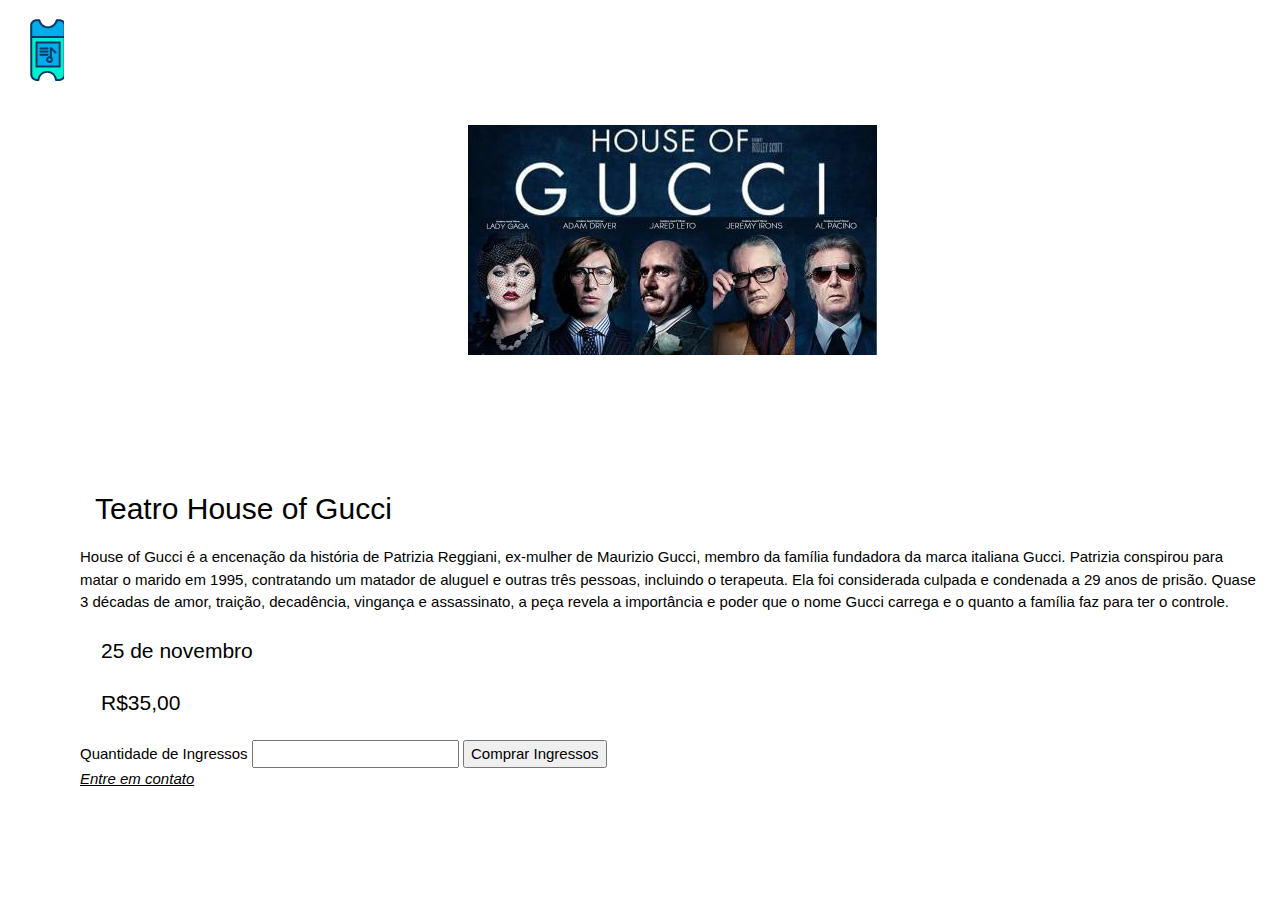
<file: src/buyticketconcerts.html>
<!DOCTYPE html>
<html lang="en">

<head>
    <meta charset="UTF-8">
    <meta http-equiv="X-UA-Compatible" content="IE=edge">
    <meta name="viewport" content="width=device-width, initial-scale=1.0">
    <link rel="stylesheet" href="https://www.w3schools.com/w3css/4/w3.css">
    <title>Document</title>

    <link rel="stylesheet" href="../assets/css/styles.css">
</head>

<body>

    <!-- Sidebar -->
    <div class="w3-sidebar w3-bar-block" style="width:5%">
        <h3 class="w3-bar-item">
            <a href="home.html">
                <img class="logo" src="../assets/images/ticket.svg" alt="logo">
            </a>
        </h3>
        <a href="songs.html" class="w3-bar-item">
            <img class="icons" src="../assets/images/songs.svg" alt="logo">
        </a>
        <a href="concerts.html" class="w3-bar-item">
            <img class="icons" src="../assets/images/show.svg" alt="logo">
        </a>
        <a href="party.html" class="w3-bar-item">
            <img class="icons" src="../assets/images/party.svg" alt="logo">
        </a>
    </div>

    <!-- Page Content -->
    <div style="margin-left:5%">
        <div class="w3-container">
            <div class="textContainer">
                <img class="imgTicket" src="../assets/images/houseofGucci.jpg">
            </div>
            <div class="textContent">
                <p class="text">
                <h1>Teatro House of Gucci</h1>
                House of Gucci é a encenação da história de Patrizia Reggiani,
                ex-mulher de Maurizio Gucci, membro da família fundadora da
                marca italiana Gucci. Patrizia conspirou para matar o marido
                em 1995, contratando um matador de aluguel e outras três pessoas,
                incluindo o terapeuta. Ela foi considerada culpada e condenada a
                29 anos de prisão. Quase 3 décadas de amor, traição, decadência,
                vingança e assassinato, a peça revela a importância e poder que o
                nome Gucci carrega e o quanto a família faz para ter o controle.
                <p>25 de novembro</p>
                <p class="price">R$35,00</p>
                </p>
                <label>Quantidade de Ingressos</label>
                <input type="number" name="qtdticket" min="0">
                <a href="home.html">
                    <button>Comprar Ingressos</button>
                </a>
                <address>
                    <a href="mailto:learningitprogramming@gmail.com">Entre em contato</a>
                </address>
            </div>
            <br />
        </div>
    </div>
</body>

</html>
</file>
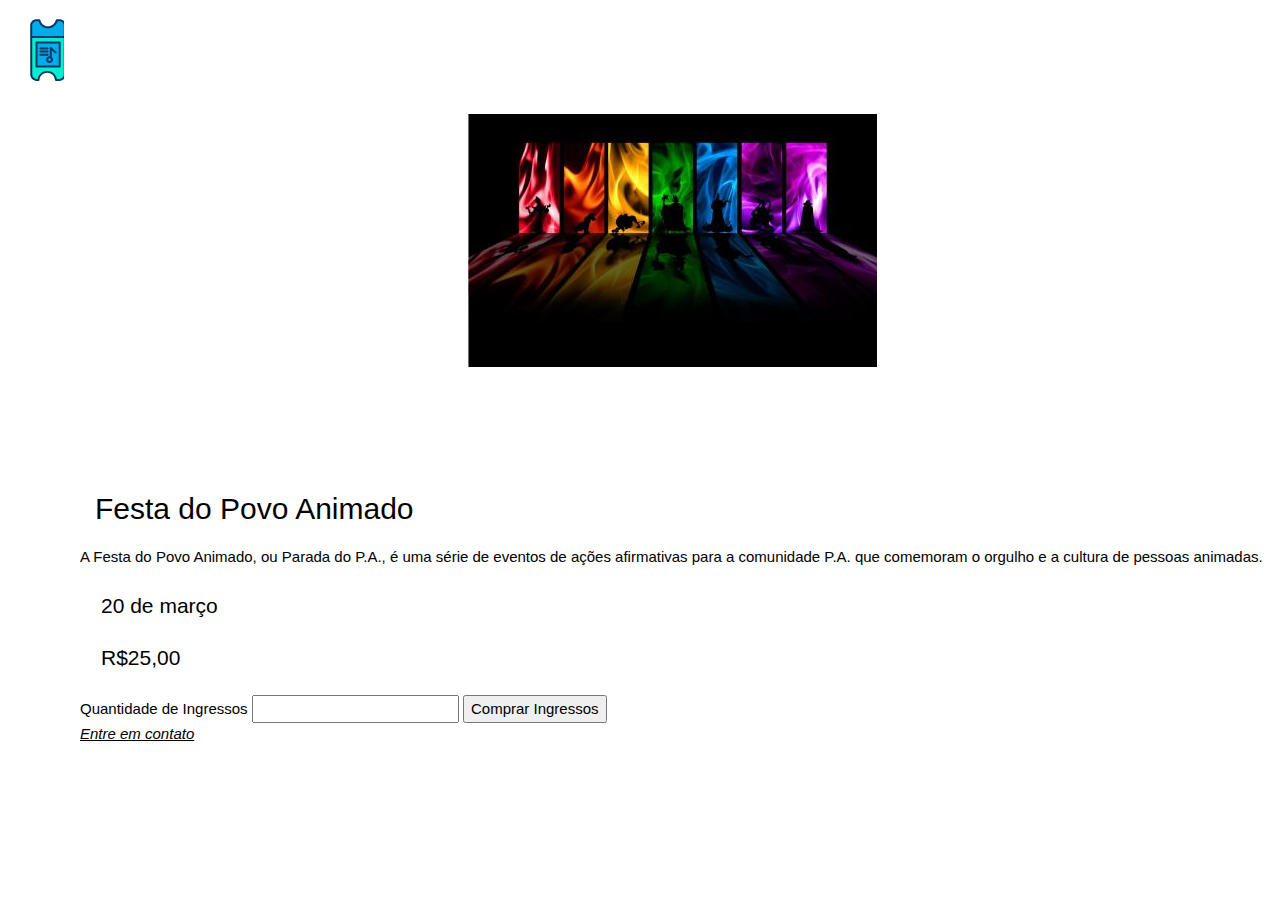
<file: src/buyticketparty.html>
<!DOCTYPE html>
<html lang="en">

<head>
    <meta charset="UTF-8">
    <meta http-equiv="X-UA-Compatible" content="IE=edge">
    <meta name="viewport" content="width=device-width, initial-scale=1.0">
    <link rel="stylesheet" href="https://www.w3schools.com/w3css/4/w3.css">
    <title>Document</title>

    <link rel="stylesheet" href="../assets/css/styles.css">
</head>

<body>

    <!-- Sidebar -->
    <div class="w3-sidebar w3-bar-block" style="width:5%">
        <h3 class="w3-bar-item">
            <a href="home.html">
                <img class="logo" src="../assets/images/ticket.svg" alt="logo">
            </a>
        </h3>
        <a href="songs.html" class="w3-bar-item">
            <img class="icons" src="../assets/images/songs.svg" alt="logo">
        </a>
        <a href="concerts.html" class="w3-bar-item">
            <img class="icons" src="../assets/images/show.svg" alt="logo">
        </a>
        <a href="party.html" class="w3-bar-item">
            <img class="icons" src="../assets/images/party.svg" alt="logo">
        </a>
    </div>

    <!-- Page Content -->
    <div style="margin-left:5%">
        <div class="w3-container">
            <div class="textContainer">
                <img class="imgTicket" src="../assets/images/povoanimado.jpg">
            </div>
            <div class="textContent">
                <p class="text">
                <h1>Festa do Povo Animado</h1>
                A Festa do Povo Animado, ou Parada do P.A.,
                é uma série de eventos de ações afirmativas
                para a comunidade P.A. que comemoram o orgulho
                e a cultura de pessoas animadas.
                <p>20 de março</p>
                <p class="price">R$25,00</p>
                </p>
                <label>Quantidade de Ingressos</label>
                <input type="number" name="qtdticket" min="0">
                <a href="home.html">
                    <button>Comprar Ingressos</button>
                </a>
                <address>
                    <a href="mailto:learningitprogramming@gmail.com">Entre em contato</a>
                </address>
            </div>
            <br />
        </div>
    </div>
</body>

</html>
</file>
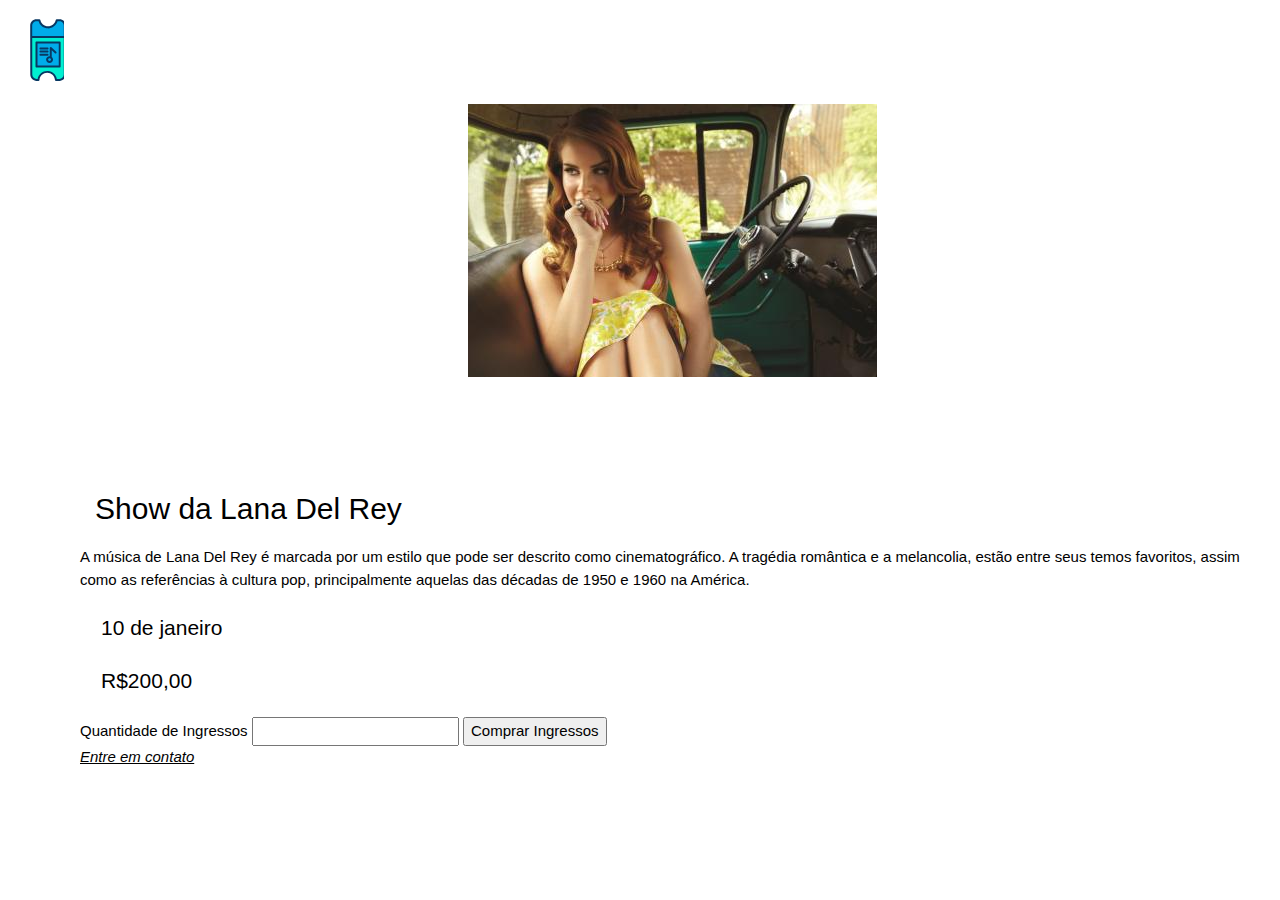
<file: src/buyticketshow.html>
<!DOCTYPE html>
<html lang="en">

<head>
    <meta charset="UTF-8">
    <meta http-equiv="X-UA-Compatible" content="IE=edge">
    <meta name="viewport" content="width=device-width, initial-scale=1.0">
    <link rel="stylesheet" href="https://www.w3schools.com/w3css/4/w3.css">
    <title>Document</title>

    <link rel="stylesheet" href="../assets/css/styles.css">
</head>

<body>

    <!-- Sidebar -->
    <div class="w3-sidebar w3-bar-block" style="width:5%">
        <h3 class="w3-bar-item">
            <a href="home.html">
                <img class="logo" src="../assets/images/ticket.svg" alt="logo">
            </a>
        </h3>
        <a href="songs.html" class="w3-bar-item">
            <img class="icons" src="../assets/images/songs.svg" alt="logo">
        </a>
        <a href="concerts.html" class="w3-bar-item">
            <img class="icons" src="../assets/images/show.svg" alt="logo">
        </a>
        <a href="party.html" class="w3-bar-item">
            <img class="icons" src="../assets/images/party.svg" alt="logo">
        </a>
    </div>

    <!-- Page Content -->
    <div style="margin-left:5%">
        <div class="w3-container">
            <div class="textContainer">
                <img class="imgTicket" src="../assets/images/lanadelrey.jpg">
            </div>
            <div class="textContent">
                <p class="text">
                <h1>Show da Lana Del Rey</h1>
                A música de Lana Del Rey é marcada por um estilo que pode ser descrito como cinematográfico.
                A tragédia romântica e a melancolia, estão entre seus temos favoritos, assim como as
                referências à cultura pop, principalmente aquelas das décadas de 1950 e 1960 na América.
                <p>10 de janeiro</p>
                <p class="price">R$200,00</p>
                </p>
                <label>Quantidade de Ingressos</label>
                <input type="number" name="qtdticket" min="0">
                <a href="home.html">
                    <button>Comprar Ingressos</button>
                </a>
                <address>
                    <a href="mailto:learningitprogramming@gmail.com">Entre em contato</a>
                </address>
            </div>
            <br />
        </div>
    </div>
</body>

</html>
</file>
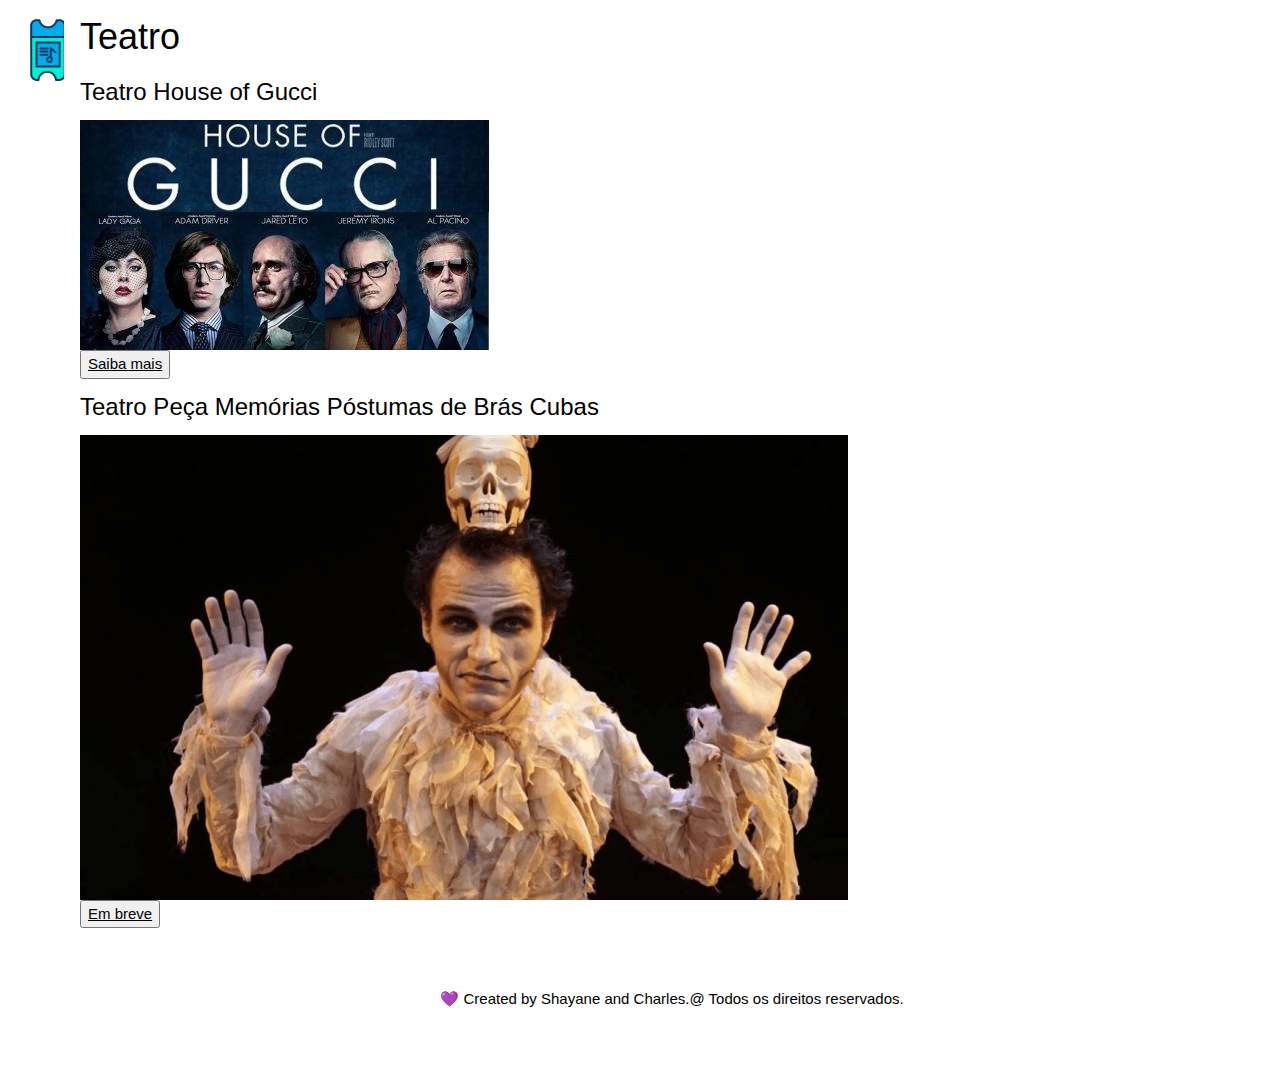
<file: src/concerts.html>
<!DOCTYPE html>
<html lang="en">

<head>
    <meta charset="UTF-8">
    <meta http-equiv="X-UA-Compatible" content="IE=edge">
    <meta name="viewport" content="width=device-width, initial-scale=1.0">
    <link rel="stylesheet" href="https://www.w3schools.com/w3css/4/w3.css">
    <title>Document</title>

    <link rel="stylesheet" href="../assets/css/styles.css">
</head>

<body>

    <!-- Sidebar -->
    <div class="w3-sidebar w3-bar-block" style="width:5%">
        <h3 class="w3-bar-item">
            <a href="home.html">
                <img class="logo" src="../assets/images/ticket.svg" alt="logo">
            </a>
        </h3>
        <a href="songs.html" class="w3-bar-item">
            <img class="icons" src="../assets/images/songs.svg" alt="logo">
        </a>
        <a href="concerts.html" class="w3-bar-item">
            <img class="icons" src="../assets/images/show.svg" alt="logo">
        </a>
        <a href="party.html" class="w3-bar-item">
            <img class="icons" src="../assets/images/party.svg" alt="logo">
        </a>
    </div>

    <!-- Page Content -->
    <div style="margin-left:5%">
        <div class="w3-container">
            <main>
                <!--Destaques-->
                <section id="projetos">
                    <div class="container">
                        <h1>Teatro</h1>
                        <div class="larguraMaxContainer">
                            <div>
                                <!-- Festa do Povo Animado -->
                                <article class="cards-interval">
                                    <h3>Teatro House of Gucci</h3>
                                    <img src="../assets/images/houseofGucci.jpg" alt="Foto de Festa de um Povo Animado">
                                    <div>
                                        <button>
                                            <a href="buyticketconcerts.html" target="_blank" class="button">
                                                Saiba mais
                                            </a>
                                        </button>
                                    </div>
                                </article>

                                <!-- Lana Del Rey -->
                                <article class="cards-interval">
                                    <h3>Teatro Peça Memórias Póstumas de Brás Cubas</h3>
                                    <img src="../assets/images/teatro.png"
                                        alt="Teatro Peça Memórias Póstumas de Brás Cubas">
                                    <div>
                                        <button>
                                            <a href="home.html" target="_blank" class="button">
                                                Em breve
                                            </a>
                                        </button>
                                    </div>
                                </article>
                            </div>

                            <footer class="footer">
                                <p>💜 Created by Shayane and Charles.</p>
                                <p>@ Todos os direitos reservados.</p>
                            </footer>
            </main>
        </div>
    </div>
</body>

</html>
</file>
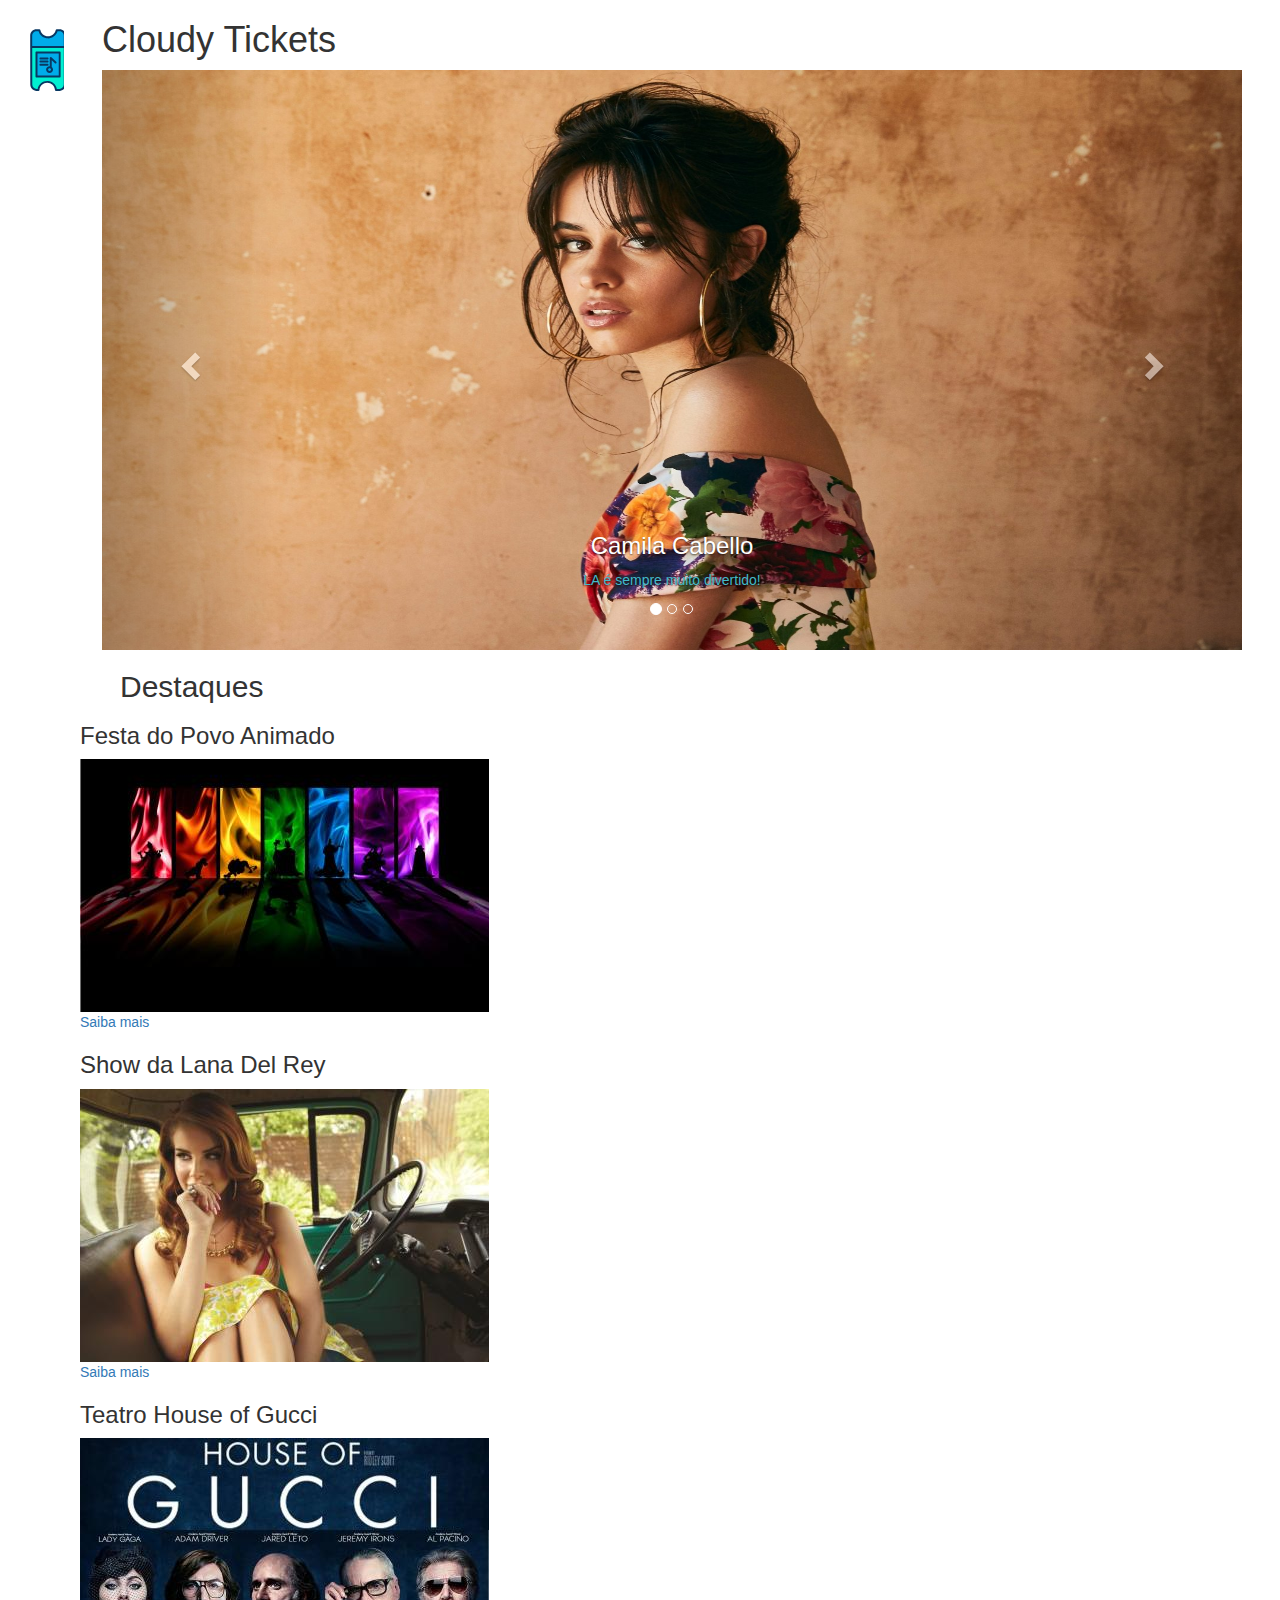
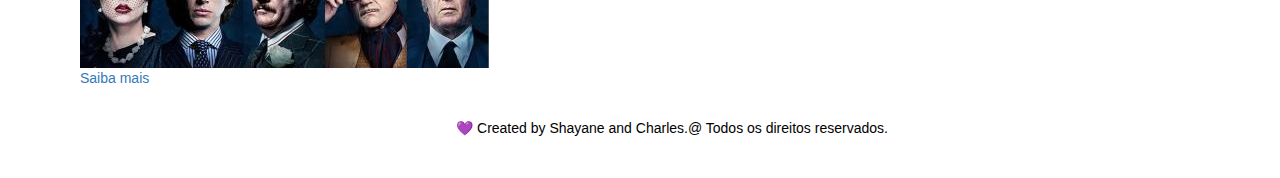
<file: src/home.html>
<!DOCTYPE html>
<html lang="en">

<head>
    <meta charset="UTF-8">
    <meta http-equiv="X-UA-Compatible" content="IE=edge">
    <meta name="viewport" content="width=device-width, initial-scale=1.0">
    <!-- FRAMEWORK -->
    <link rel="stylesheet" href="https://www.w3schools.com/w3css/4/w3.css">
    <!-- FRAMEWORK - BOOTSTRAP -->
    <link rel="stylesheet" href="https://maxcdn.bootstrapcdn.com/bootstrap/3.4.1/css/bootstrap.min.css">
    <script src="https://ajax.googleapis.com/ajax/libs/jquery/3.5.1/jquery.min.js"></script>
    <script src="https://maxcdn.bootstrapcdn.com/bootstrap/3.4.1/js/bootstrap.min.js"></script>
    <title>Document</title>

    <link rel="stylesheet" href="../assets/css/styles.css">
</head>

<body>

    <!-- Sidebar -->
    <div class="w3-sidebar w3-bar-block sidebar" style="width:5%">
        <h3 class="w3-bar-item">
            <a href="home.html">
                <img class="logo" src="../assets/images/ticket.svg" alt="logo">
            </a>
        </h3>
        <a href="songs.html" class="w3-bar-item">
            <img class="icons" src="../assets/images/songs.svg" alt="logo">
        </a>
        <a href="concerts.html" class="w3-bar-item">
            <img class="icons" src="../assets/images/show.svg" alt="logo">
        </a>
        <a href="party.html" class="w3-bar-item">
            <img class="icons" src="../assets/images/party.svg" alt="logo">
        </a>
    </div>

    <!-- Page Content -->
    <div style="margin-left:5%">
        <div class="w3-container">

            <main>
                <!--Destaques-->
                <section id="projetos">
                    <div class="container">
                        <h1>Cloudy Tickets</h1>
                        <div class="separator"></div>
                        <div id="myCarousel" class="carousel slide" data-ride="carousel">
                            <!-- Indicators -->
                            <ol class="carousel-indicators">
                                <li data-target="#myCarousel" data-slide-to="0" class="active"></li>
                                <li data-target="#myCarousel" data-slide-to="1"></li>
                                <li data-target="#myCarousel" data-slide-to="2"></li>
                            </ol>

                            <!-- Wrapper for slides -->
                            <div class="carousel-inner">
                                <div class="item active">
                                    <img src="../assets/images/camilacabello.jpg" alt="camila cabello"
                                        style="width:100%;">
                                    <div class="carousel-caption">
                                        <h3>Camila Cabello</h3>
                                        <p>LA é sempre muito divertido!</p>
                                    </div>
                                </div>

                                <div class="item">
                                    <img src="../assets/images/imagedragons.jpg" alt="imagine dragons"
                                        style="width:100%;">
                                    <div class="carousel-caption">
                                        <h3>Imagine Dragons</h3>
                                        <p>Próximo show em SP!</p>
                                    </div>
                                </div>

                                <div class="item">
                                    <img src="../assets/images/titok.jpg" alt="rede social tiktok" style="width:100%;">
                                    <div class="carousel-caption">
                                        <h3>Festa do TikTok</h3>
                                        <p>A festa vai rolar no final de ano!</p>
                                    </div>
                                </div>
                            </div>

                            <!-- Left and right controls -->
                            <a class="left carousel-control" href="#myCarousel" data-slide="prev">
                                <span class="glyphicon glyphicon-chevron-left"></span>
                                <span class="sr-only">Previous</span>
                            </a>
                            <a class="right carousel-control" href="#myCarousel" data-slide="next">
                                <span class="glyphicon glyphicon-chevron-right"></span>
                                <span class="sr-only">Next</span>
                            </a>
                        </div>
                    </div>
                    <div class="larguraMaxContainer">
                        <h2 class="titulo-delay">Destaques</h2>
                        <div>
                            <!-- Festa do Povo Animado -->
                            <article class="cards-interval">
                                <h3>Festa do Povo Animado</h3>
                                <img src="../assets/images/povoanimado.jpg" alt="Foto de Festa de um Povo Animado">
                                <div>
                                    <a href="buyticketparty.html" target="_blank" class="button">
                                        Saiba mais
                                    </a>
                                </div>
                            </article>

                            <!-- Lana Del Rey -->
                            <article class="cards-interval">
                                <h3>Show da Lana Del Rey</h3>
                                <img src="../assets/images/lanadelrey.jpg" alt="Show da Lana Del Rey">
                                <div>
                                    <a href="buyticketshow.html" target="_blank" class="button">
                                        Saiba mais
                                    </a>
                                </div>
                            </article>

                            <!-- Teatro House of Gucci -->
                            <article class="cards-interval">
                                <h3>Teatro House of Gucci</h3>
                                <img src="../assets/images/houseofGucci.jpg" alt="Teatro da Casa dos Gucci">
                                <div>

                                    <a href="buyticketconcerts.html" target="_blank" class="button">
                                        Saiba mais
                                    </a>

                                </div>
                            </article>
                        </div>

                        <footer class="footer">
                            <p>💜 Created by Shayane and Charles.</p>
                            <p>@ Todos os direitos reservados.</p>
                        </footer>
            </main>

</body>
</div>

</div>
</body>

</html>
</file>
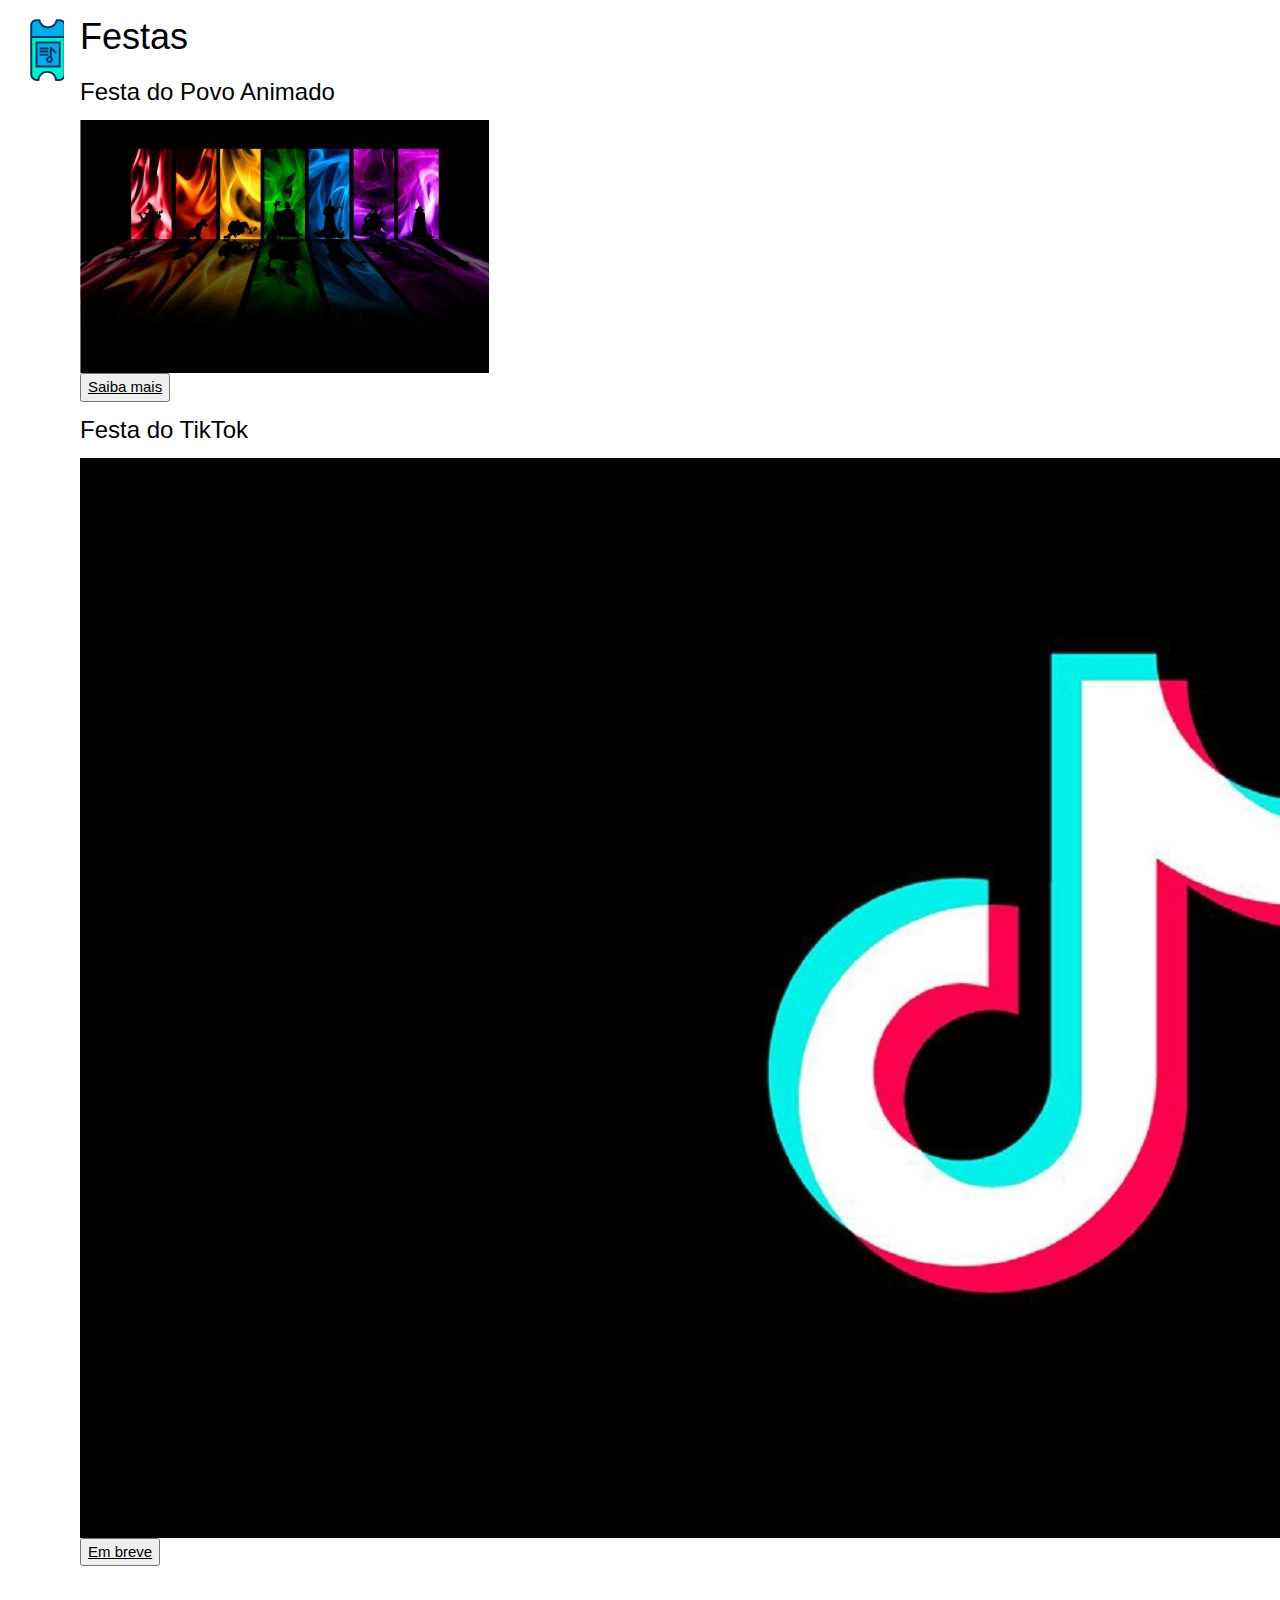
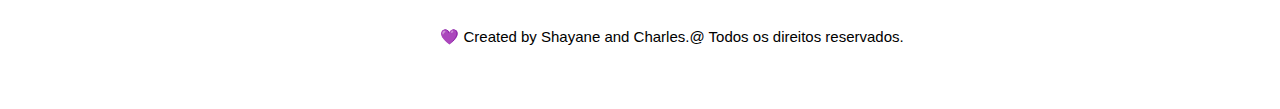
<file: src/party.html>
<!DOCTYPE html>
<html lang="en">

<head>
    <meta charset="UTF-8">
    <meta http-equiv="X-UA-Compatible" content="IE=edge">
    <meta name="viewport" content="width=device-width, initial-scale=1.0">
    <link rel="stylesheet" href="https://www.w3schools.com/w3css/4/w3.css">
    <title>Document</title>

    <link rel="stylesheet" href="../assets/css/styles.css">
</head>

<body>

    <!-- Sidebar -->
    <div class="w3-sidebar w3-bar-block" style="width:5%">
        <h3 class="w3-bar-item">
            <a href="home.html">
                <img class="logo" src="../assets/images/ticket.svg" alt="logo">
            </a>
        </h3>
        <a href="songs.html" class="w3-bar-item">
            <img class="icons" src="../assets/images/songs.svg" alt="logo">
        </a>
        <a href="concerts.html" class="w3-bar-item">
            <img class="icons" src="../assets/images/show.svg" alt="logo">
        </a>
        <a href="party.html" class="w3-bar-item">
            <img class="icons" src="../assets/images/party.svg" alt="logo">
        </a>
    </div>

    <!-- Page Content -->
    <div style="margin-left:5%">
        <div class="w3-container">
            <main>
                <!--Destaques-->
                <section id="projetos">
                    <div class="container">
                        <h1>Festas</h1>
                        <div class="larguraMaxContainer">
                            <div>
                                <!-- Festa do Povo Animado -->
                                <article class="cards-interval">
                                    <h3>Festa do Povo Animado</h3>
                                    <img src="../assets/images/povoanimado.jpg" alt="Foto de Festa de um Povo Animado">
                                    <div>
                                        <button>
                                            <a href="buyticketparty.html" target="_blank" class="button">
                                                Saiba mais
                                            </a>
                                        </button>
                                    </div>
                                </article>

                                <!-- Lana Del Rey -->
                                <article class="cards-interval">
                                    <h3>Festa do TikTok</h3>
                                    <img src="../assets/images/titok.jpg" alt="Show da Lana Del Rey">
                                    <div>
                                        <button>
                                            <a href="home.html" target="_blank" class="button">
                                                Em breve
                                            </a>
                                        </button>
                                    </div>
                                </article>
                            </div>

                            <footer class="footer">
                                <p>💜 Created by Shayane and Charles.</p>
                                <p>@ Todos os direitos reservados.</p>
                            </footer>
            </main>
        </div>
    </div>
</body>
</div>

</div>
</body>

</html>
</file>
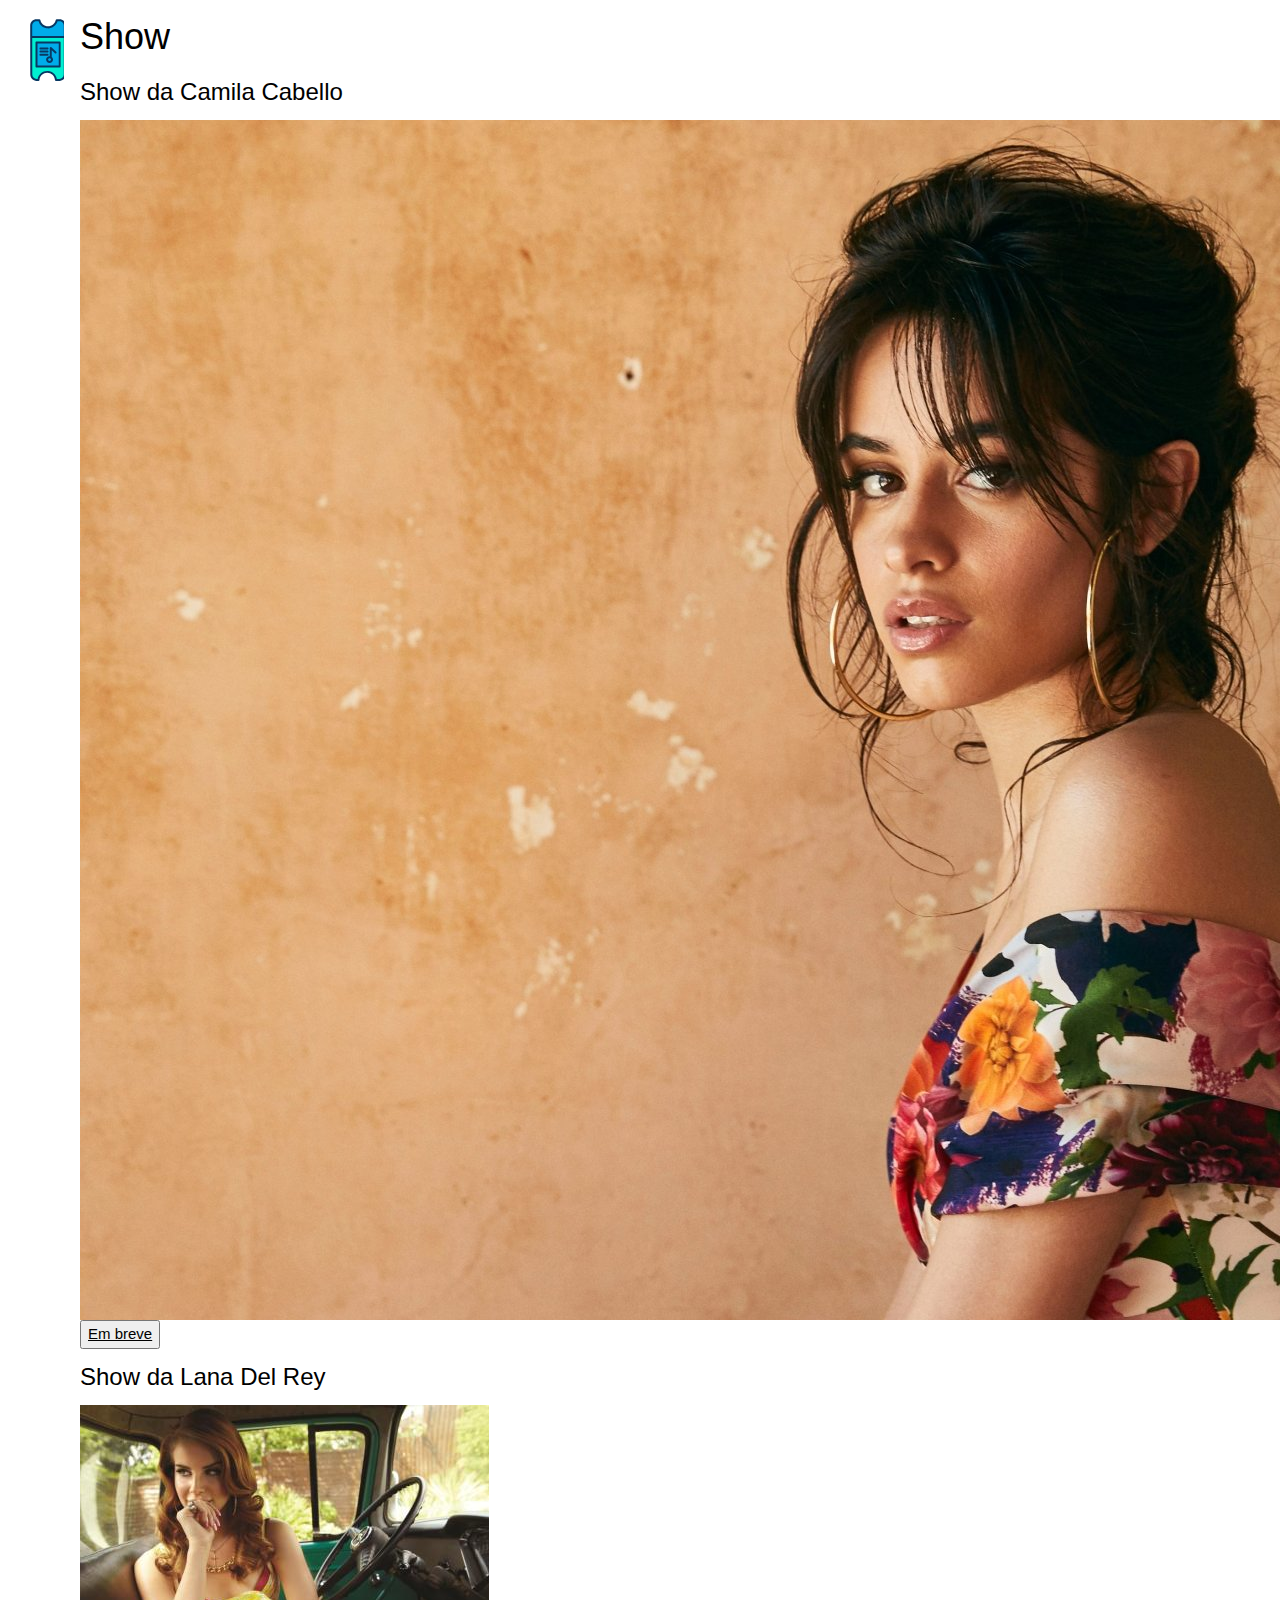
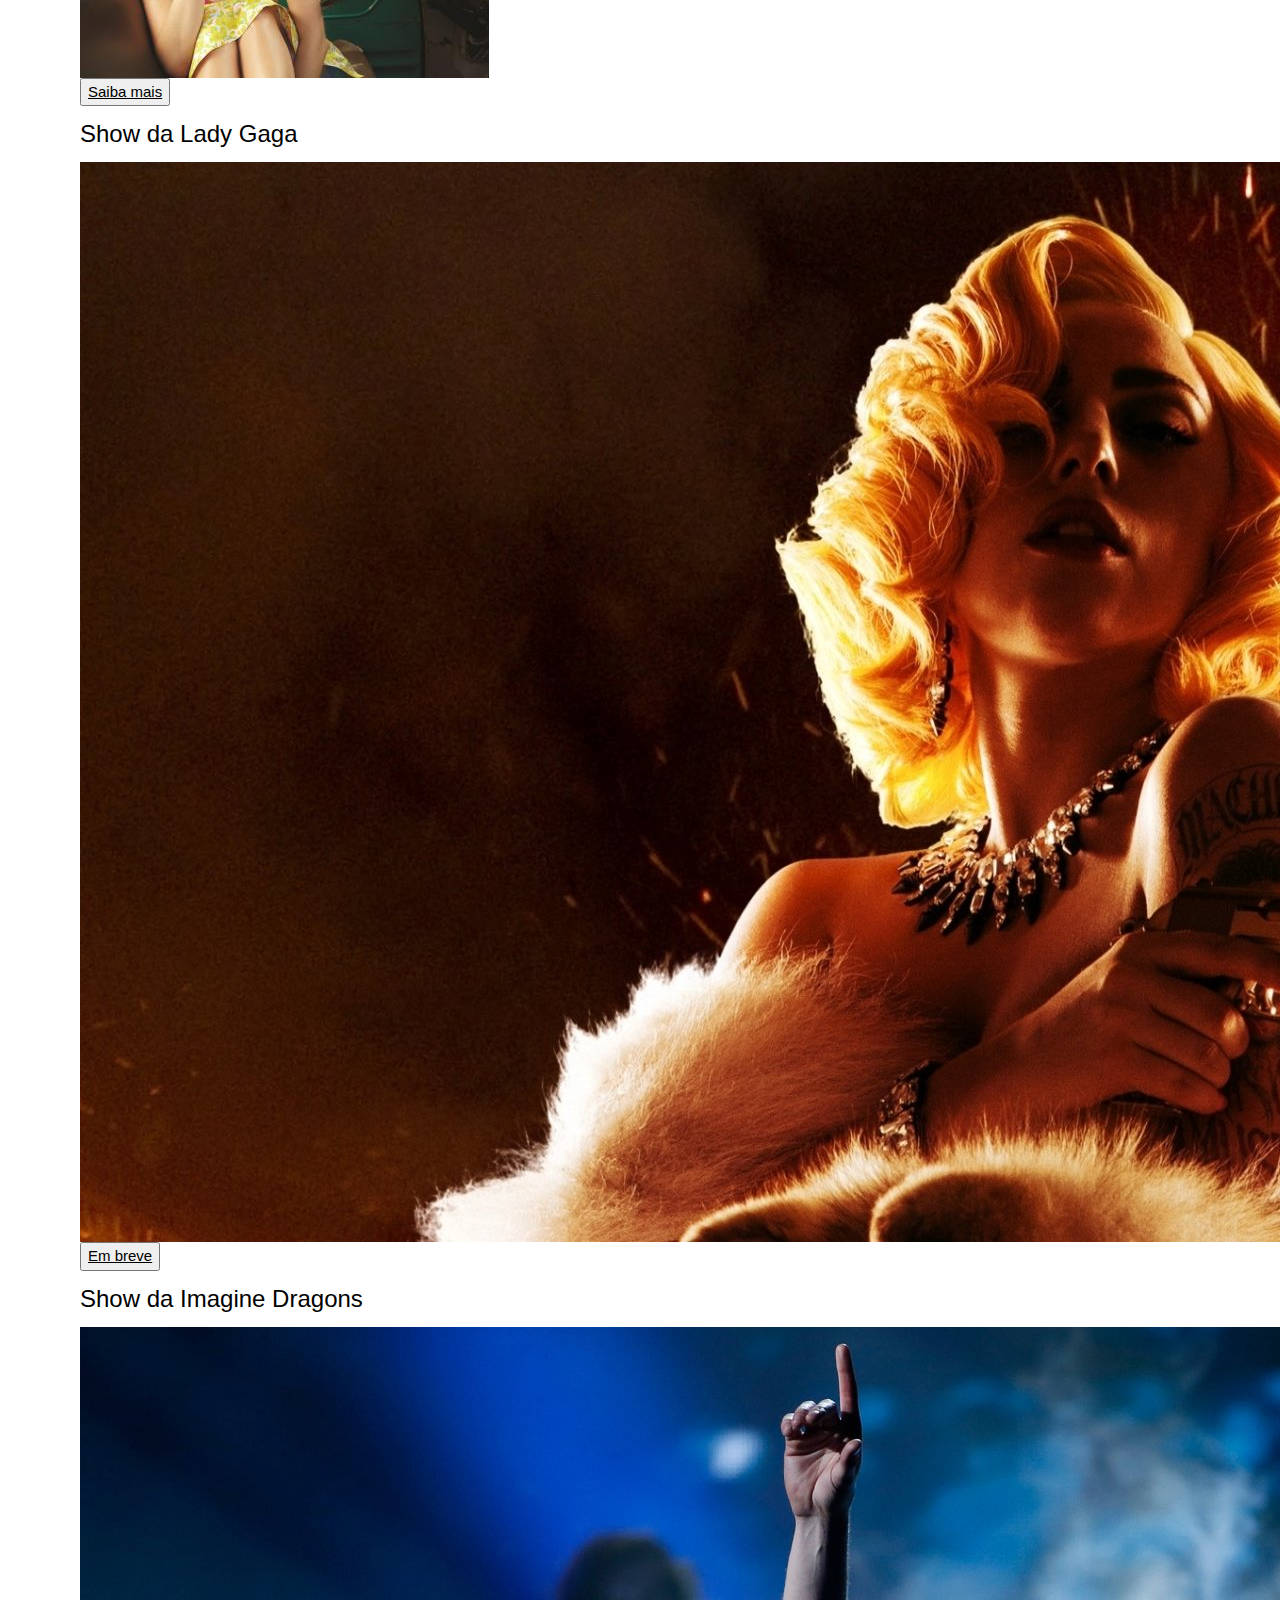
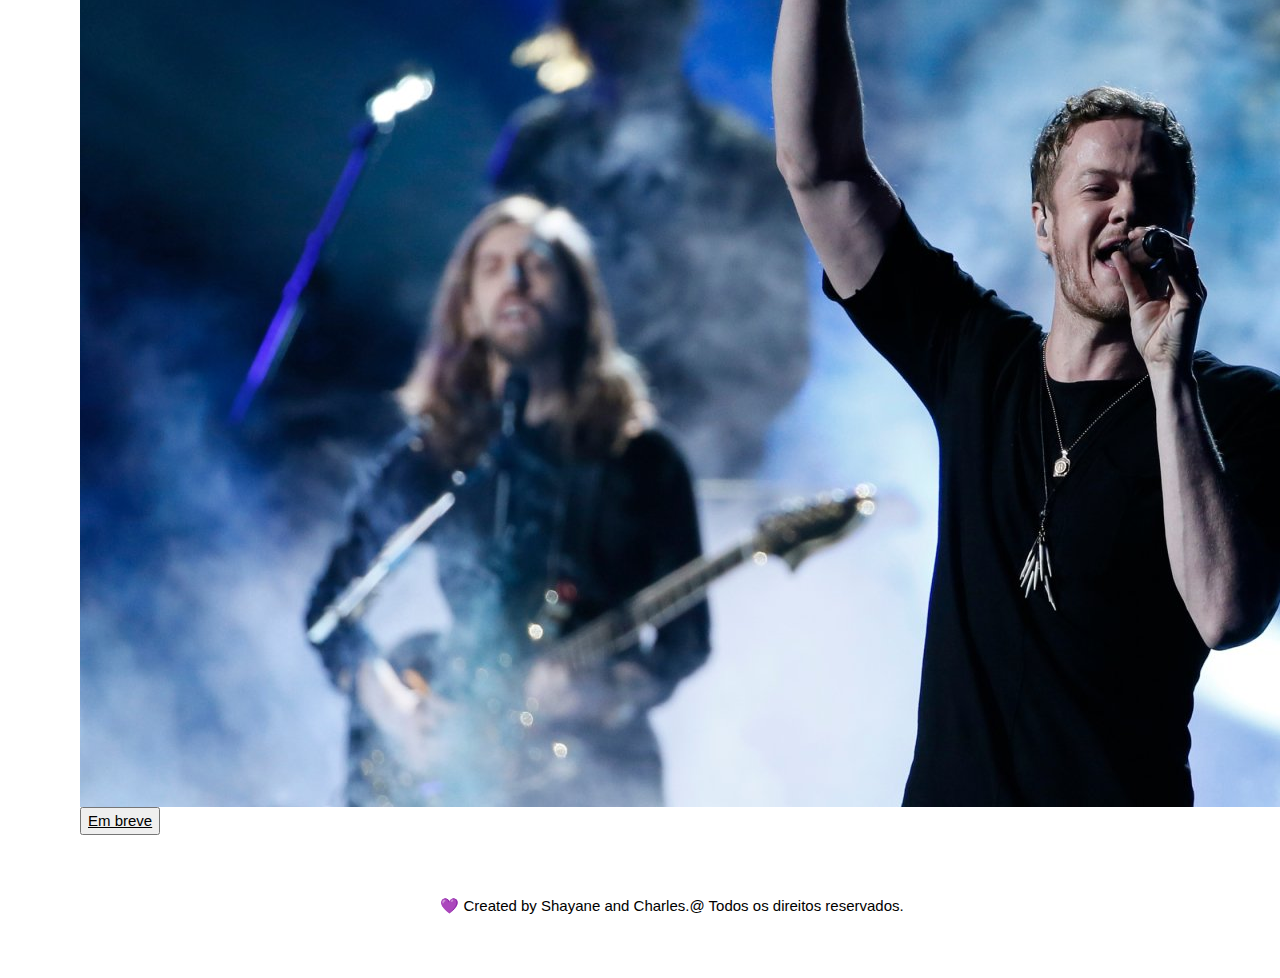
<file: src/songs.html>
<!DOCTYPE html>
<html lang="en">

<head>
    <meta charset="UTF-8">
    <meta http-equiv="X-UA-Compatible" content="IE=edge">
    <meta name="viewport" content="width=device-width, initial-scale=1.0">
    <link rel="stylesheet" href="https://www.w3schools.com/w3css/4/w3.css">
    <title>Document</title>

    <link rel="stylesheet" href="../assets/css/styles.css">
</head>

<body>

    <!-- Sidebar -->
    <div class="w3-sidebar w3-bar-block" style="width:5%">
        <h3 class="w3-bar-item">
            <a href="home.html">
                <img class="logo" src="../assets/images/ticket.svg" alt="logo">
            </a>
        </h3>
        <a href="songs.html" class="w3-bar-item">
            <img class="icons" src="../assets/images/songs.svg" alt="logo">
        </a>
        <a href="concerts.html" class="w3-bar-item">
            <img class="icons" src="../assets/images/show.svg" alt="logo">
        </a>
        <a href="party.html" class="w3-bar-item">
            <img class="icons" src="../assets/images/party.svg" alt="logo">
        </a>
    </div>

    <!-- Page Content -->
    <div style="margin-left:5%">
        <div class="w3-container">
            <main>
                <!--Destaques-->
                <section id="projetos">
                    <div class="container">
                        <h1>Show</h1>
                        <div class="larguraMaxContainer">
                            <div>
                                <!-- Festa do Povo Animado -->
                                <article class="cards-interval">
                                    <h3>Show da Camila Cabello</h3>
                                    <img src="../assets/images/camilacabello.jpg"
                                        alt="Foto de Festa de um Povo Animado">
                                    <div>
                                        <button>
                                            <a href="home.html" target="_blank" class="button">
                                                Em breve
                                            </a>
                                        </button>
                                    </div>
                                </article>

                                <!-- Lana Del Rey -->
                                <article class="cards-interval">
                                    <h3>Show da Lana Del Rey</h3>
                                    <img src="../assets/images/lanadelrey.jpg" alt="Show da Lana Del Rey">
                                    <div>
                                        <button>
                                            <a href="buyticketshow.html" target="_blank" class="button">
                                                Saiba mais
                                            </a>
                                        </button>
                                    </div>
                                </article>

                                <!-- Teatro House of Gucci -->
                                <article class="cards-interval">
                                    <h3>Show da Lady Gaga</h3>
                                    <img src="../assets/images/ladygaga.jpg" alt="Teatro da Casa dos Gucci">
                                    <div>
                                        <button>
                                            <a href="home.html" target="_blank" class="button">
                                                Em breve
                                            </a>
                                        </button>
                                    </div>
                                </article>
                                <article class="cards-interval">
                                    <h3>Show da Imagine Dragons</h3>
                                    <img src="../assets/images/imagedragons.jpg" alt="Teatro da Casa dos Gucci">
                                    <div>
                                        <button>
                                            <a href="home.html" target="_blank" class="button">
                                                Em breve
                                            </a>
                                        </button>
                                    </div>
                                </article>
                            </div>

                            <footer class="footer">
                                <p>💜 Created by Shayane and Charles.</p>
                                <p>@ Todos os direitos reservados.</p>
                            </footer>
            </main>
        </div>
    </div>
</body>

</html>
</file>
<file: assets/css/styles.css>
/* CADASTRO INICIAL =================== */
.header {
  display: flex;
  justify-content: center;
  align-items: center;
  height: 100vh;
  width: 100%;
  background: var(--bg-page-second);
}

.content {
  background: var(--color-letter);
  border-radius: 0.95rem; /* 15px */
  width: 60rem; /* 960px */
  height: 50%;
  justify-content: space-between;
  align-items: center;
  position: relative;
}

.content::before {
  content: "";
  position: absolute;
  background: var(--bg-cards);
  width: 45%;
  height: 80%;
  border-top-left-radius: 1rem;
  border-bottom-left-radius: 1rem;
  left: 0;
}

.title {
  font-size: var(--fontSizeBold);
  font-weight: var(--fontWeightMedium);
  font-family: var(--fontFamilyNormal);
  text-transform: capitalize;
}

.title-primary,
.description-primary {
  color: var(--bg-cards);
}

.btn {
  border-radius: 0.95rem;
  text-transform: uppercase;
  color: #fff;
  font-size: 0.9rem;
  padding: 1rem 3rem;
  font-weight: bold;
  width: 9rem;
  border: 1px solid var(--bg-hover-cards);
  margin: 1rem;
}

.btn-primary {
  background: transparent;
  border: 1px solid #fff;
  transition: 0.5s;
}

.btn-second {
  justify-content: center;
  background: var(--bg-cards);
}
.btn-second:hover {
  color: var(--bg-page-bd);
  background: var(--bg-page);
  transition: 2s;
}

.first-content {
  display: flex;
}

.first-content .second-column {
  z-index: 10;
}

.first-column {
  text-align: center;
  width: 50%;
  z-index: 10;
}

.second-column {
  width: 50%;
  display: flex;
  flex-direction: column;
  align-items: center;
}

.form {
  display: flex;
  flex-direction: column;
  width: 55%;
  align-items: stretch;
  justify-content: center;
  align-content: center;
  flex-wrap: nowrap;
}

.form > h1 {
  margin-left: 1rem;
  justify-content: center;
  align-items: center;
  color: var(--color-letter);
  font-family: var(--fontFamilyDif);
  font-size: var(--fontSizeBold);
  font-weight: var(--fontWeightLight);
}

.formRegister > h2 {
  color: var(--bg-cards);
  font-family: var(--fontFamilyDif);
  font-size: var(--fontSizeBold);
  font-weight: var(--fontWeightLight);
}

.form input {
  height: 40px;
  width: 100%;
  outline: none;
  border: none;
  margin-left: 5rem;
}

.label-input {
  display: flex;
  align-items: center;
  align-content: center;
  flex-wrap: nowrap;
  justify-content: center;
  flex-direction: row;
}

label {
  max-width: 100%;
  margin-bottom: 0.8rem;
  font-weight: var(--fontWeightBold);
}

/* TICKET PAGINA */
.download {
  width: 100%;
  height: 5vh;
}

h2 {
  margin-left: 4rem;
  font-size: 3rem;
}

/* CARROSEL ========================== */
.carousel-caption > h3 {
  color: var(--color-letter);
}

.carousel-caption > p {
  color: #43baca;
}

.carousel-inner > .item > img {
  width: 500px;
  height: 580px;
}

/* CONTEUDO ============================ */
.textContainer {
  height: 30rem;
  margin: 1rem;
  padding: 1rem;
  border-radius: 2rem;

  color: var(--color-letter);
  background: var(--bg-page);
  font-family: var(--fontFamilyNormal);
  font-size: var(--fontSizeMedium);
  font-weight: var(--fontWeight);
  background: var(--bg-page);

  display: flex;
  align-items: center;
  justify-content: center;
}

.logoEnter {
  width: 50%;
  height: 50vh;

  position: relative;
  transform: rotate(45deg);

  display: flex;
  align-items: center;
  justify-content: center;
}

.textContent > h1 {
  margin: 1rem;
  font-size: 2rem;
  font-family: var(--fontFamilyDif);
}

.textContent > p {
  margin: 1.4rem;
  font-size: 1.4rem;
  font-family: var(--fontFamilyDif);
}

/* FOOTER =========== */
footer {
  padding: 3rem;

  font-size: var(--fontSizeLight);
  font-family: var(--fontFamilyNormal);
  font-weight: var(--fontWeightLight);
  color: #000;

  display: flex;
  text-align: center;
  align-items: center;
  justify-content: center;
  align-content: center;
  flex-wrap: nowrap;
  flex-direction: row;
}
</file>
